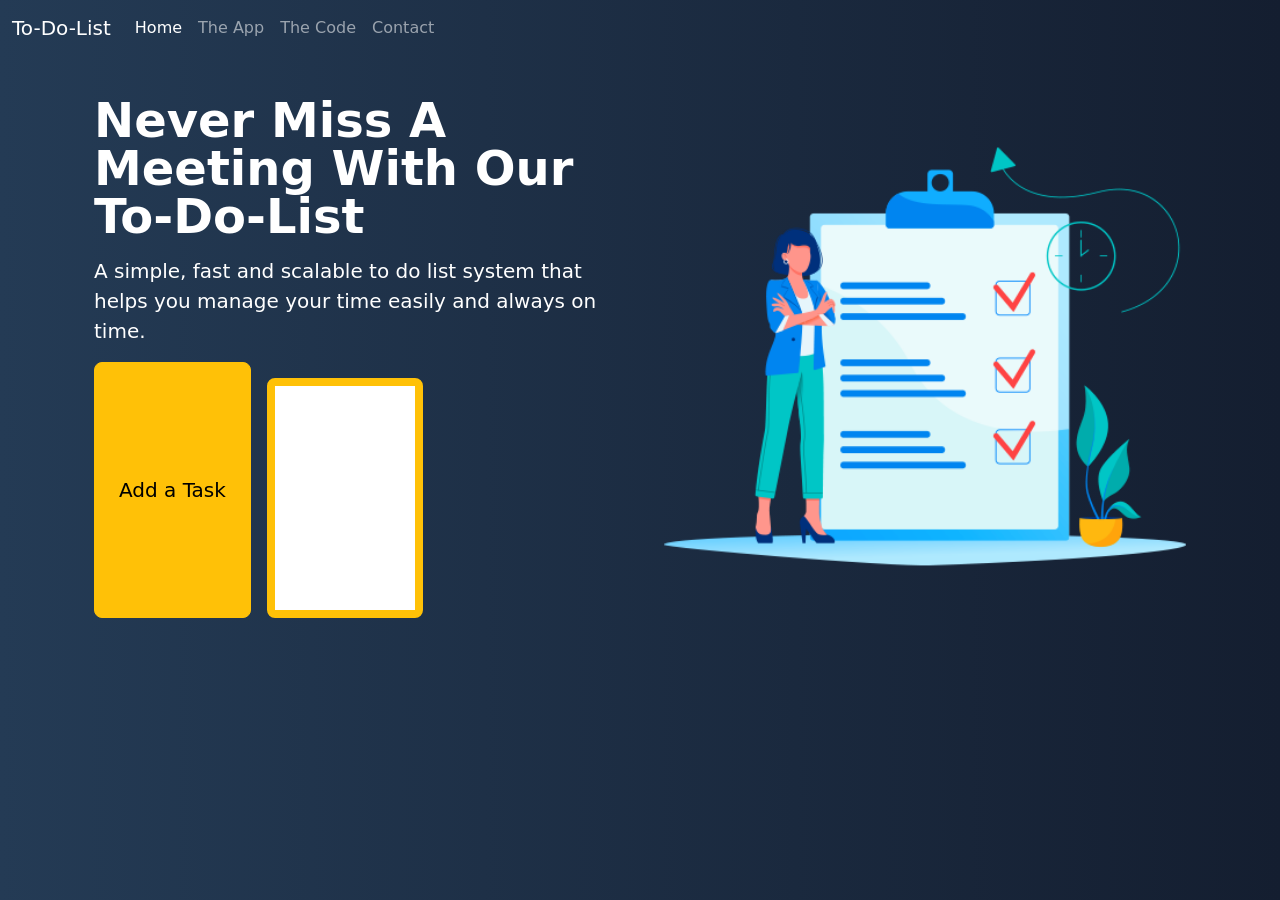
<file: index.html>
<!doctype html>
<html lang="en">

<head>
    <title>First Project v2</title>
    <!-- Required meta tags -->
    <meta charset="utf-8">
    <meta name="viewport" content="width=device-width, initial-scale=1, shrink-to-fit=no">

    <!-- Bootstrap CSS -->
    <link href="https://cdn.jsdelivr.net/npm/bootstrap@5.1.1/dist/css/bootstrap.min.css" rel="stylesheet"
        integrity="sha384-F3w7mX95PdgyTmZZMECAngseQB83DfGTowi0iMjiWaeVhAn4FJkqJByhZMI3AhiU" crossorigin="anonymous">

        <link href="css/site.css" rel="stylesheet">
    <!-- Convert this to an external style sheet -->    
</head>

<body>
    <nav class="navbar navbar-expand-md navbar-dark fixed-top">
        <div class="container-fluid">
            <a class="navbar-brand" href="#">To-Do-List</a>
            <button class="navbar-toggler" type="button" data-bs-toggle="collapse" data-bs-target="#navbarCollapse"
                aria-controls="navbarCollapse" aria-expanded="false" aria-label="Toggle navigation">
                <span class="navbar-toggler-icon"></span>
            </button>
            <div class="collapse navbar-collapse" id="navbarCollapse">
                <ul class="navbar-nav me-auto mb-2 mb-md-0">
                    <li class="nav-item">
                        <a class="nav-link active" aria-current="page" href="index.html">Home</a>
                    </li>
                    <li class="nav-item">
                        <a class="nav-link" href="#">The App</a>
                    </li>
                    <li class="nav-item">
                        <a class="nav-link" href="#">The Code</a>
                    </li>
                    <li class="nav-item">
                        <a class="nav-link" href="contact.html">Contact</a>
                    </li>
                </ul>
            </div>
        </div>
    </nav>
    <!-- ======= Hero Section ======= -->
    <main id="hero">
        <div class="container col-xxl-8 px-4 py-5">
            <div class="row flex-lg-row-reverse align-items-center g-5 py-5">
                <div class="col-10 col-sm-8 col-lg-6">
                    <img src="/img/ToDoList.png"
                        class="d-block mx-lg-auto img-fluid" alt="Bootstrap Themes" width="700" height="500"
                        loading="lazy">
                </div>
                <div class="col-lg-6">
                    <h1 class="display-5 fw-bold lh-1 mb-3">Never Miss A Meeting With Our To-Do-List</h1>
                    <p class="lead">A simple, fast and scalable to do list system that helps you manage your time easily
                        and always on time.
                    </p>
                    <div class="d-grid gap-2 d-md-flex justify-content-md-start">
                        <button type="button" onclick="addTask()" class="btn btn-warning btn-lg px-4 me-md-2">Add a Task</button>
                        <div class="taskContainer off-bottom" id="taskItems">
                            <div class="scrollbox">
                              <ul id="list" class="list list-group"></ul>
                            </div>
                        </div>
                        <!-- <button type="button" class="btn btn-outline-warning btn-lg px-4">About</button> -->
                    </div>
                </div>
            </div>
        </div>
    </main>
    <!-- Bootstrap JS -->
    <script src="https://cdn.jsdelivr.net/npm/bootstrap@5.1.1/dist/js/bootstrap.bundle.min.js"
        integrity="sha384-/bQdsTh/da6pkI1MST/rWKFNjaCP5gBSY4sEBT38Q/9RBh9AH40zEOg7Hlq2THRZ" crossorigin="anonymous">
    </script>
    <script src="js/site.js"></script>
</body>

</html>
</file>
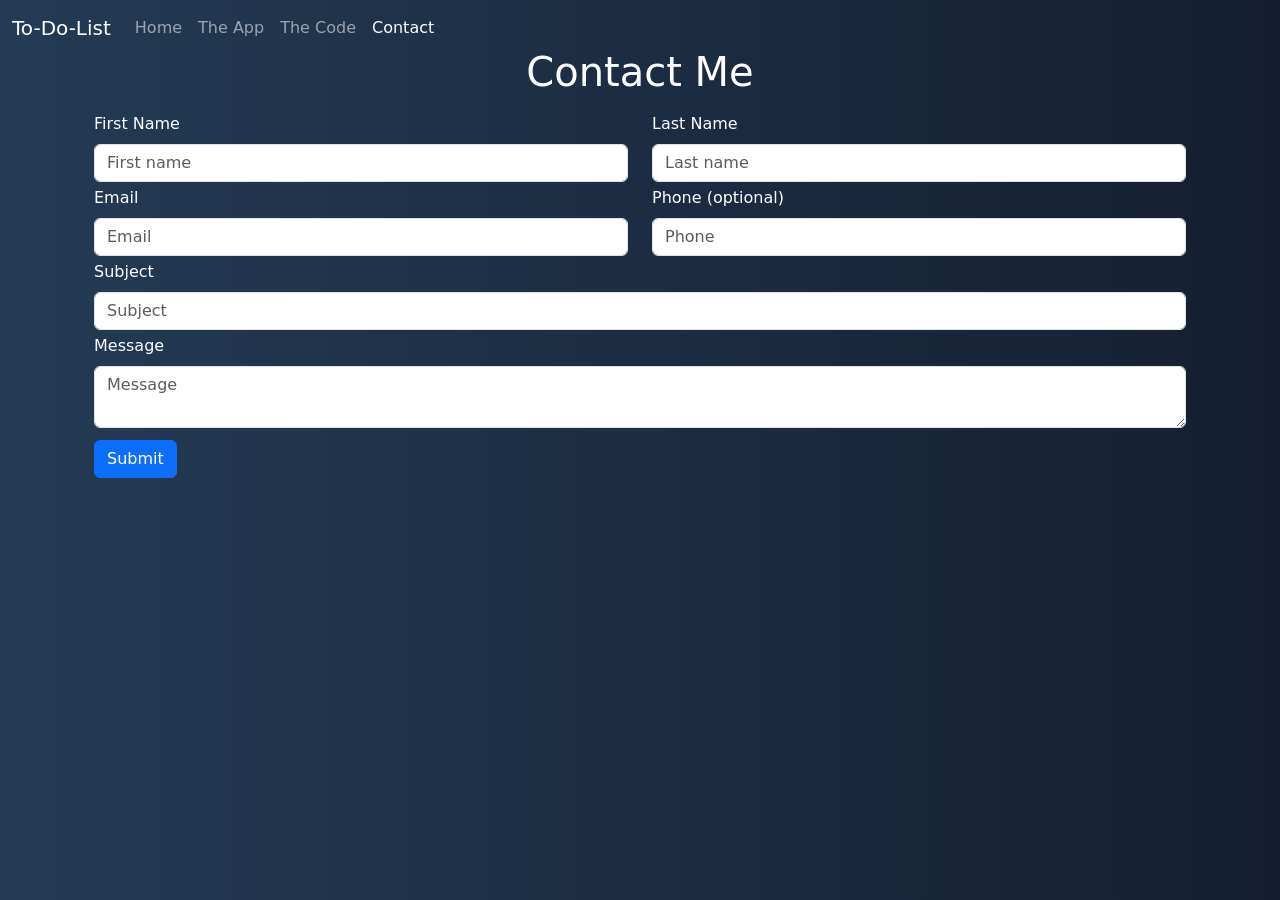
<file: contact.html>
<!doctype html>
<html lang="en">

<head>
    <title>First Project v2</title>
    <!-- Required meta tags -->
    <meta charset="utf-8">
    <meta name="viewport" content="width=device-width, initial-scale=1, shrink-to-fit=no">

    <!-- Bootstrap CSS -->
    <link href="https://cdn.jsdelivr.net/npm/bootstrap@5.1.1/dist/css/bootstrap.min.css" rel="stylesheet"
        integrity="sha384-F3w7mX95PdgyTmZZMECAngseQB83DfGTowi0iMjiWaeVhAn4FJkqJByhZMI3AhiU" crossorigin="anonymous">

        <link href="css/site.css" rel="stylesheet">
</head>

<body>
    <nav class="navbar navbar-expand-md navbar-dark fixed-top">
        <div class="container-fluid">
            <a class="navbar-brand" href="#">To-Do-List</a>
            <button class="navbar-toggler" type="button" data-bs-toggle="collapse" data-bs-target="#navbarCollapse"
                aria-controls="navbarCollapse" aria-expanded="false" aria-label="Toggle navigation">
                <span class="navbar-toggler-icon"></span>
            </button>
            <div class="collapse navbar-collapse" id="navbarCollapse">
                <ul class="navbar-nav me-auto mb-2 mb-md-0">
                    <li class="nav-item">
                        <a class="nav-link" aria-current="page" href="index.html">Home</a>
                    </li>
                    <li class="nav-item">
                        <a class="nav-link" href="#">The App</a>
                    </li>
                    <li class="nav-item">
                        <a class="nav-link" href="#">The Code</a>
                    </li>
                    <li class="nav-item">
                        <a class="nav-link active" href="contact.html">Contact</a>
                    </li>
                </ul>
            </div>
        </div>
    </nav>
    <!-- ======= Hero Section ======= -->
    <main id="hero">
        <div class="container col-xxl-8 px-4 py-5">
            <h1 class="text-center mb-3">Contact Me</h1>
            <form name="todo-ContactForm" method="POST" data-netlify-recaptcha="true" data-netlify="true">
                <div class="row mb-1">
                    <div class="col">
                        <label class="form-label">First Name</label>
                        <input type="text" name="firstName" class="form-control" placeholder="First name"
                            aria-label="First name" required>
                    </div>
                    <div class="col">
                        <label class="form-label">Last Name</label>
                        <input type="text" name="lastName" class="form-control" placeholder="Last name"
                            aria-label="Last name" required>
                    </div>
                </div>
                <div class="row mb-1">
                    <div class="col">
                        <label class="form-label">Email</label>
                        <input type="email" name="email" class="form-control" placeholder="Email"
                            aria-label="Email" required>
                    </div>
                    <div class="col">
                        <label class="form-label">Phone (optional)</label>
                        <input type="text" name="phone" class="form-control" placeholder="Phone"
                            aria-label="Phone">
                    </div>
                </div>
                <div class="row mb-1">
                    <div class="col">
                        <label class="form-label">Subject</label>
                        <input type="text" name="subject" class="form-control" placeholder="Subject"
                            aria-label="Subject" required>
                    </div>
                </div>
                <div class="row mb-1">
                    <div class="col">
                        <label class="form-label">Message</label>
                        <textarea type="text" name="message" class="form-control" placeholder="Message"
                            aria-label="Message" required></textarea>
                    </div>
                </div>
                <div data-netlify-recaptcha="true" ></div>
                <button type="submit" class="btn btn-primary mt-2">Submit</button>
            </form>
        </div>
    </main>
    <!-- Bootstrap JS -->
    <script src="https://cdn.jsdelivr.net/npm/bootstrap@5.1.1/dist/js/bootstrap.bundle.min.js"
        integrity="sha384-/bQdsTh/da6pkI1MST/rWKFNjaCP5gBSY4sEBT38Q/9RBh9AH40zEOg7Hlq2THRZ" crossorigin="anonymous">
    </script>
</body>

</html>
</file>
<file: css/site.css>
body,
html {
    color: white;
    height: 100%;
}

#hero {
    min-height: 100vh;
    background: #141E30;
    /* fallback for old browsers */
    background: -webkit-linear-gradient(to right, #243B55, #141E30);
    /* Chrome 10-25, Safari 5.1-6 */
    background: linear-gradient(to right, #243B55, #141E30);
    /* W3C, IE 10+/ Edge, Firefox 16+, Chrome 26+, Opera 12+, Safari 7+ */
}

.taskContainer {
    background-color: white;
    border: solid .5em #ffc107;
    border-radius: .5em;
    box-sizing: border-box;
    flex: 0 0 30%;
    height: 240px;
    margin-top: 1em;
    overflow: auto;
}


#taskItems {
    overflow: hidden;
    position: relative;

}

#taskItems .scrollbox {
    height: 100%;
    overflow: auto;
}


.list {
    list-style: none;
    margin: 0;
    padding: 0;
}

.item {
    background-color: lightgray;
    color: #212121;
    margin: .25em;
    padding: .5em;
}
</file>
